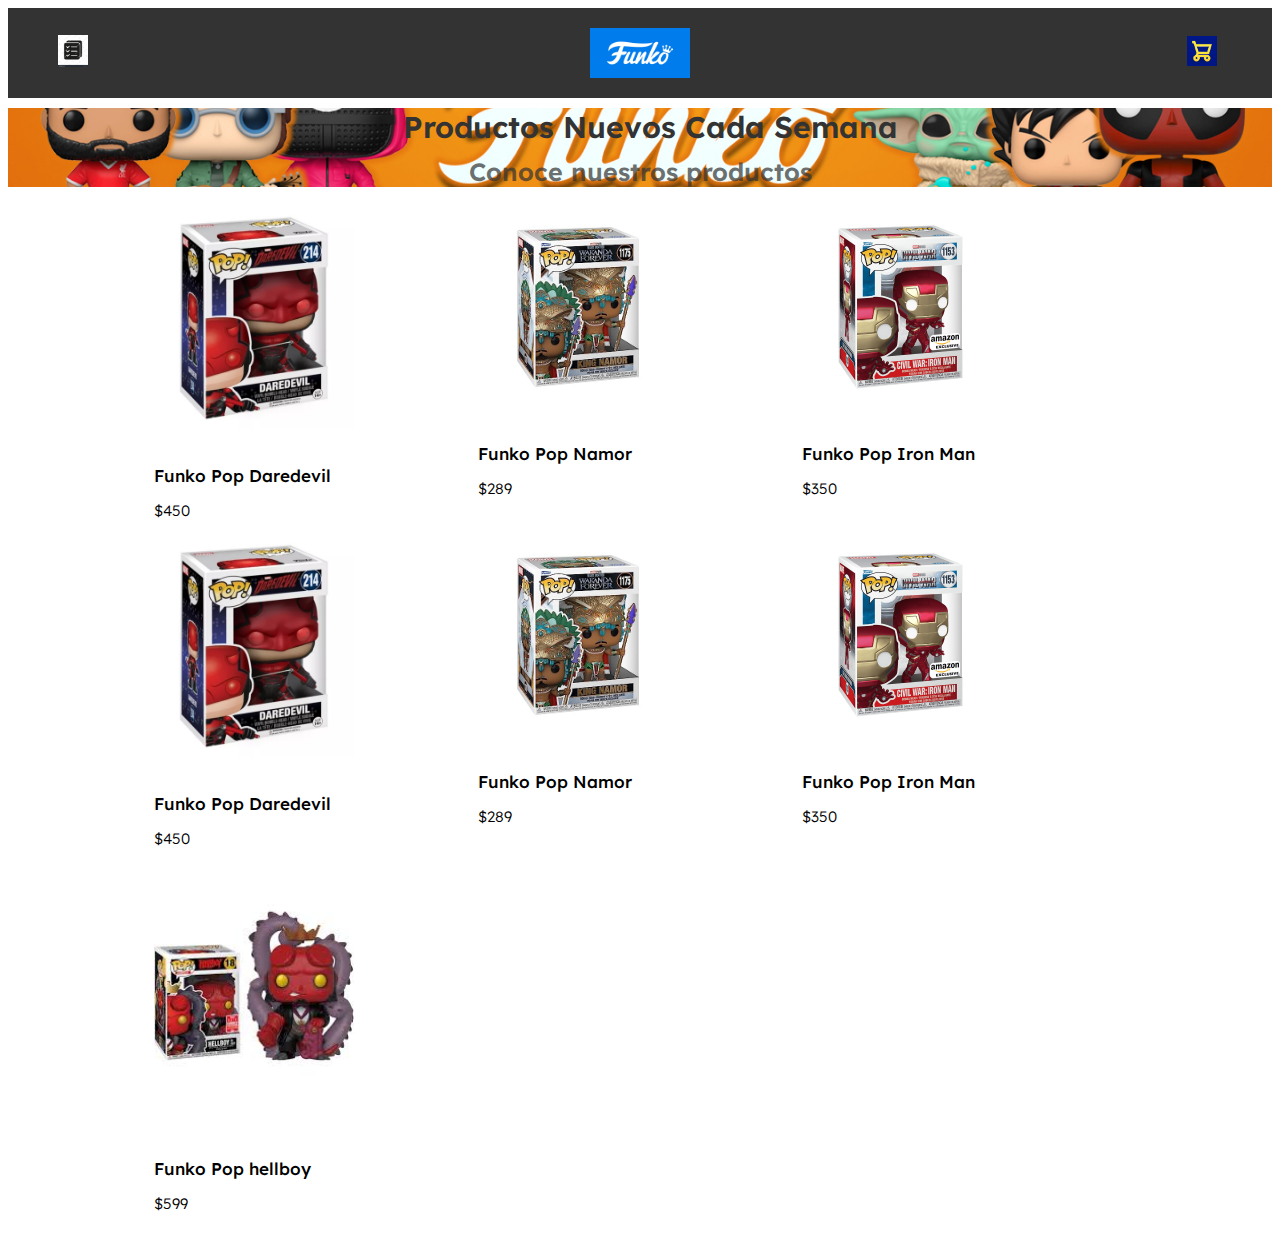
<file: index.html>
<!DOCTYPE html>
<html lang="en">
<head>
    <meta charset="UTF-8">
    <meta name="viewport" content="width=device-width, initial-scale=1.0">
    <link rel="preconnect" href="https://fonts.googleapis.com">
    <link rel="preconnect" href="https://fonts.gstatic.com" crossorigin>
    <link href="https://fonts.googleapis.com/css2?family=Lexend:wght@100..900&display=swap" rel="stylesheet">
    <link rel="stylesheet" href="css/styles.css">
    <title>Tienda Funko pop 2.0</title>
</head>
<body>
    <header class="header">
        <i class="header__img-menu"><img src="img/menu.jpg" alt="Icono Menu" width="30"></i>
        <img class="header__logotipo" src="img/Funko logo.webp" alt="Logo Funko" width="90">
        <i class="header__carrito"><img src="img/shopping-cart-front-side.jpg" alt="Icono Carrito" width="30"></i>
    </header>
    
    <main>
        <section class="banner">
            <h2 class="banner__title">Productos Nuevos Cada Semana</h2>
            <p class="banner__subtitle">Conoce nuestros productos</p>
        </section>

        <section class="products">
            <article class="products__item">
                <img class="products__img" src="img/daredevil.webp" alt="Funko Daredevil">
                <h3 class="products__description">Funko Pop Daredevil</h3>
                <p class="products__price">$450</p>
            </article>

            
            <article class="products__item">
                <img class="products__img" src="img/namor.jpg" alt="Funko Namor">
                <h3 class="products__description">Funko Pop Namor</h3>
                <p class="products__price">$289</p>
            </article>

            
            <article class="products__item">
                <img class="products__img" src="img/Pop-Civil-War_-Iron-Man-hi-res-1.png" alt="Funko Iron Man">
                <h3 class="products__description">Funko Pop Iron Man</h3>
                <p class="products__price">$350</p>
            </article>
        
            <article class="products__item">
                <img class="products__img" src="img/daredevil.webp" alt="Funko Daredevil">
                <h3 class="products__description">Funko Pop Daredevil</h3>
                <p class="products__price">$450</p>
            </article>

            
            <article class="products__item">
                <img class="products__img" src="img/namor.jpg" alt="Funko Namor">
                <h3 class="products__description">Funko Pop Namor</h3>
                <p class="products__price">$289</p>
            </article>

            
            <article class="products__item">
                <img class="products__img" src="img/Pop-Civil-War_-Iron-Man-hi-res-1.png" alt="Funko Iron Man">
                <h3 class="products__description">Funko Pop Iron Man</h3>
                <p class="products__price">$350</p>
            </article>

            <article class="products__item">
                <img class="products__img" src="img/hellboy.jpeg" alt="Funko hellboy">
                <h3 class="products__description">Funko Pop hellboy</h3>
                <p class="products__price">$599</p>
            </article>
        </section>


        <section class="cart">
            <h2 class="cart__title">Carrito</h2>
            <div class="cart__items">
                <img class="cart__products" src="img/daredevil.webp" alt="FunkoDaredevil" width="30">
                <p class="cart__description">Pop Daredevil</p>
                <p class="cart__price">$350</p>
                <i><img class="cart__delete" src="img/9079476.png" alt="Icono Quitar" class="delete-icon"></i>
            </div>
        </section>
    </main>
</body>
</html>
</file>
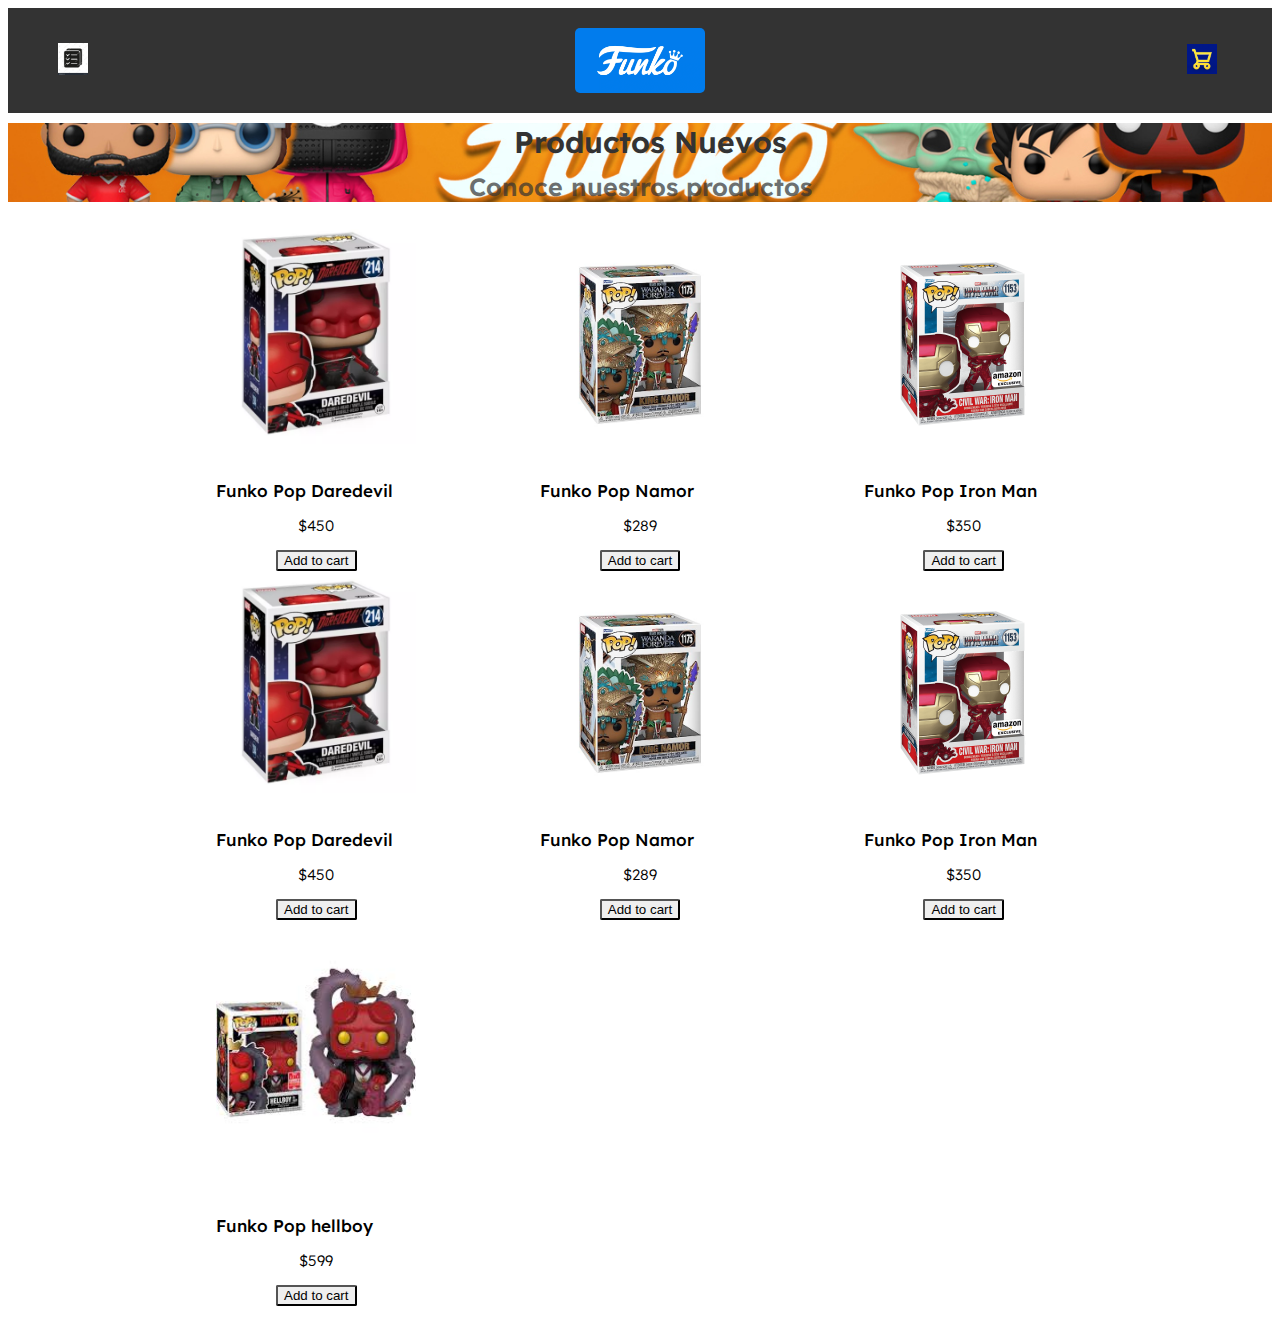
<file: Ecommerce.main/index.html>
<!DOCTYPE html>
<html lang="en">
<head>
    <meta charset="UTF-8">
    <meta name="viewport" content="width=device-width, initial-scale=1.0">
    <link rel="preconnect" href="https://fonts.googleapis.com">
    <link rel="preconnect" href="https://fonts.gstatic.com" crossorigin>
    <link href="https://fonts.googleapis.com/css2?family=Lexend:wght@100..900&display=swap" rel="stylesheet">
    <link rel="stylesheet" href="css/styles.css">
    <title>Tienda Funko pop</title>
</head>
<body>
    <header class="header">
        <i class="header__img-menu"><img src="img/menu.jpg" alt="Icono Menu" width="30"></i>
        <img class="header__logotipo" src="img/Funko logo.webp" alt="Logo Funko" width="90">
        <div class="header__cart">
            <i id="header__carrito" class="header__carrito"><img src="img/shopping-cart-front-side.jpg" alt="Icono Carrito" width="30"></i>
            <span class="cart__badge" id="cart-badge">0</span>
        </div>
    </header>
    
    <main>
        <section class="banner">
            <h2 class="banner__title">Productos Nuevos</h2>
            <p class="banner__subtitle">Conoce nuestros productos</p>
        </section>

        <section class="products">
            <article class="products__item">
                <img class="products__img" src="img/daredevil.webp" alt="Funko Daredevil">
                <h3 class="products__description">Funko Pop Daredevil</h3>
                <p class="products__price">$450</p>
                <button id="products__add" class="products__add">Add to cart</button>
            </article>

            
            <article class="products__item">
                <img class="products__img" src="img/namor.jpg" alt="Funko Namor">
                <h3 class="products__description">Funko Pop Namor</h3>
                <p class="products__price">$289</p>
                <button id="products__add" class="products__add">Add to cart</button>
            </article>

            
            <article class="products__item">
                <img class="products__img" src="img/Pop-Civil-War_-Iron-Man-hi-res-1.png" alt="Funko Iron Man">
                <h3 class="products__description">Funko Pop Iron Man</h3>
                <p class="products__price">$350</p>
                <button id="products__add" class="products__add">Add to cart</button>
            </article>
        
            <article class="products__item">
                <img class="products__img" src="img/daredevil.webp" alt="Funko Daredevil">
                <h3 class="products__description">Funko Pop Daredevil</h3>
                <p class="products__price">$450</p>
                <button id="products__add" class="products__add">Add to cart</button>
            </article>

            
            <article class="products__item">
                <img class="products__img" src="img/namor.jpg" alt="Funko Namor">
                <h3 class="products__description">Funko Pop Namor</h3>
                <p class="products__price">$289</p>
                <button id="products__add" class="products__add">Add to cart</button>
            </article>

            
            <article class="products__item">
                <img class="products__img" src="img/Pop-Civil-War_-Iron-Man-hi-res-1.png" alt="Funko Iron Man">
                <h3 class="products__description">Funko Pop Iron Man</h3>
                <p class="products__price">$350</p>
                <button id="products__add" class="products__add">Add to cart</button>
            </article>

            <article class="products__item">
                <img class="products__img" src="img/hellboy.jpeg" alt="Funko hellboy">
                <h3 class="products__description">Funko Pop hellboy</h3>
                <p class="products__price">$599</p>
                <button id="products__add" class="products__add">Add to cart</button>
            </article>
        </section>


        <section id="cart" class="cart">

            <button class="close_button">x</button>
            <h2 class="cart__title">Carrito</h2>
            
            <div class="cart__items"></div>
        </section>
    </main>
    <script src="js/main.js" defer></script>
</body>
</html>
</file>
<file: css/styles.css>
body {
  font-family: "Lexend", Arial, Helvetica, sans-serif;
  font-weight: 600;
}

header {
  width: 100%;
  padding: 20px 50px;
  background-color: #333;
  display: flex;
  justify-content: space-between;
  align-items: center;
  box-sizing: border-box;
}
header .header__img-menu {
  width: 35px;
  cursor: pointer;
  display: inline-block;
}
header .header__carrito {
  width: 35px;
  cursor: pointer;
  display: inline-block;
}
header .header__logotipo {
  width: 100px;
}

main .banner {
  width: 100%;
  padding: 60px, 0;
  text-align: center;
  background-image: url("../img/funko_top_banner.jpg");
  background-repeat: no-repeat;
  background-size: cover;
  color: #333;
  background-position-y: 55%;
}
main .banner .banner__title {
  width: 100%;
  font-weight: 600;
  font-size: 30px;
  margin: 10px;
}
main .banner .banner__subtitle {
  width: 100%;
  margin: 0 auto;
  font-size: 25px;
  opacity: 0.7;
}
main .products {
  width: 80%;
  margin: 0 auto;
  padding: 20px;
  box-sizing: border-box;
  display: grid;
  grid-template-columns: repeat(auto-fit, minmax(250px, 1fr));
}
main .products .products__img {
  width: 200px;
  margin-bottom: 15px;
}
main .products .products__description {
  font-weight: 500;
  font-size: 17px;
  margin-bottom: 5px;
}
main .products .products__price {
  font-weight: 300;
  font-size: 15px;
}
main .cart {
  width: 500px;
  background-color: #fff;
  padding: 25px;
  box-sizing: border-box;
  height: 100%;
  position: fixed;
  right: 100%;
  top: 100px;
  box-shadow: -19px -1px 22px -15px rgba(0, 0, 0, 0.3);
}
main .cart .cart__title {
  width: 100%;
  text-align: center;
  font-size: 20px;
  font-weight: 600;
  padding: 25px 0;
  box-sizing: border-box;
}
main .cart .cart__items {
  border-bottom: 1px solid #333;
  display: flex;
  justify-content: space-between;
  align-items: center;
  padding: 15px;
  box-sizing: border-box;
}
main .cart .cart__products {
  width: 60px;
}
main .cart .cart__price {
  font-weight: 500;
}
main .cart .cart__delete {
  width: 15px;
  cursor: pointer;
}/*# sourceMappingURL=styles.css.map */
</file>
<file: Ecommerce.main/css/styles.css>
main .cart .cart__delete, main .cart .close_button, main .products .products__add, main .products .products__article {
  cursor: pointer;
  text-align: center;
}

body {
  font-family: "Lexend", Arial, Helvetica, sans-serif;
  font-weight: 600;
}

header {
  width: 100%;
  padding: 20px 50px;
  background-color: #333;
  display: flex;
  justify-content: space-between;
  align-items: center;
  box-sizing: border-box;
}
header .header__img-menu {
  width: 35px;
  cursor: pointer;
  display: inline-block;
}
header .header__carrito {
  width: 35px;
  cursor: pointer;
  display: inline-block;
}
header .header__logotipo {
  width: 130px;
  border-radius: 5px;
}
header .header__cart {
  position: relative;
  display: inline-block;
}
header .header__cart .cart__badge {
  position: absolute;
  top: -6px;
  right: -8px;
  background-color: crimson;
  color: white;
  font-size: 12px;
  font-weight: bold;
  width: 20px;
  height: 20px;
  border-radius: 50%;
  display: none;
  align-items: center;
  justify-content: center;
}
header .header__cart .cart__badge.active {
  display: flex;
}

main .banner {
  width: 100%;
  padding: 60px, 0;
  text-align: center;
  background-image: url("../img/funko_top_banner.jpg");
  background-repeat: no-repeat;
  background-size: cover;
  color: #333;
  background-position-y: 55%;
}
main .banner .banner__title {
  width: 100%;
  font-weight: 600;
  font-size: 30px;
  margin: 10px;
}
main .banner .banner__subtitle {
  width: 100%;
  margin: 0 auto;
  font-size: 25px;
  opacity: 0.7;
}
main .products {
  width: 80%;
  margin: 0 auto;
  padding: 20px;
  box-sizing: border-box;
  display: grid;
  grid-template-columns: repeat(auto-fit, minmax(250px, 1fr));
  justify-items: center;
  align-items: end;
}
main .products .products__img {
  width: 200px;
  margin-bottom: 15px;
}
main .products .products__description {
  font-weight: 500;
  font-size: 17px;
  margin-bottom: 5px;
}
main .products .products__price {
  font-weight: 300;
  font-size: 15px;
  text-align: center;
}
main .products .products__add {
  display: block;
  margin: auto;
  border-radius: 2px;
}
main .cart {
  position: fixed;
  top: 0;
  right: 0;
  width: 300px;
  height: 100vh;
  background: white;
  transform: translateX(100%);
  transition: transform 0.3s ease;
  /*width: 500px;
  background-color: #fff;
  padding: 25px;
  box-sizing: border-box;
  height: 100%;
  position: fixed;
  right: -100%;
  top: 100px;
  box-shadow: -19px -1px 22px -15px rgba(0, 0, 0, 0.30);
  //display: none;
  transition: right 0.3s ease;
  */
}
main .cart .close_button {
  size: 10cm;
  background-color: rgb(255, 255, 255);
  color: rgb(152, 38, 38);
  position: inherit;
  align-items: center;
  cursor: pointer;
  border-radius: 5px;
}
main .cart .cart__title {
  width: 100%;
  text-align: center;
  font-size: 20px;
  font-weight: 600;
  box-sizing: border-box;
}
main .cart .cart__items {
  border-bottom: 1px solid #333;
  align-items: center;
  padding: 15px;
  box-sizing: border-box;
  display: grid;
  grid-template-columns: auto;
}
main .cart .cart__products {
  width: 60px;
}
main .cart .cart__price {
  font-weight: 500;
}
main .cart .cart__delete {
  width: 15px;
}
main .cart.cart--active {
  transform: translateX(0);
}/*# sourceMappingURL=styles.css.map */
</file>
